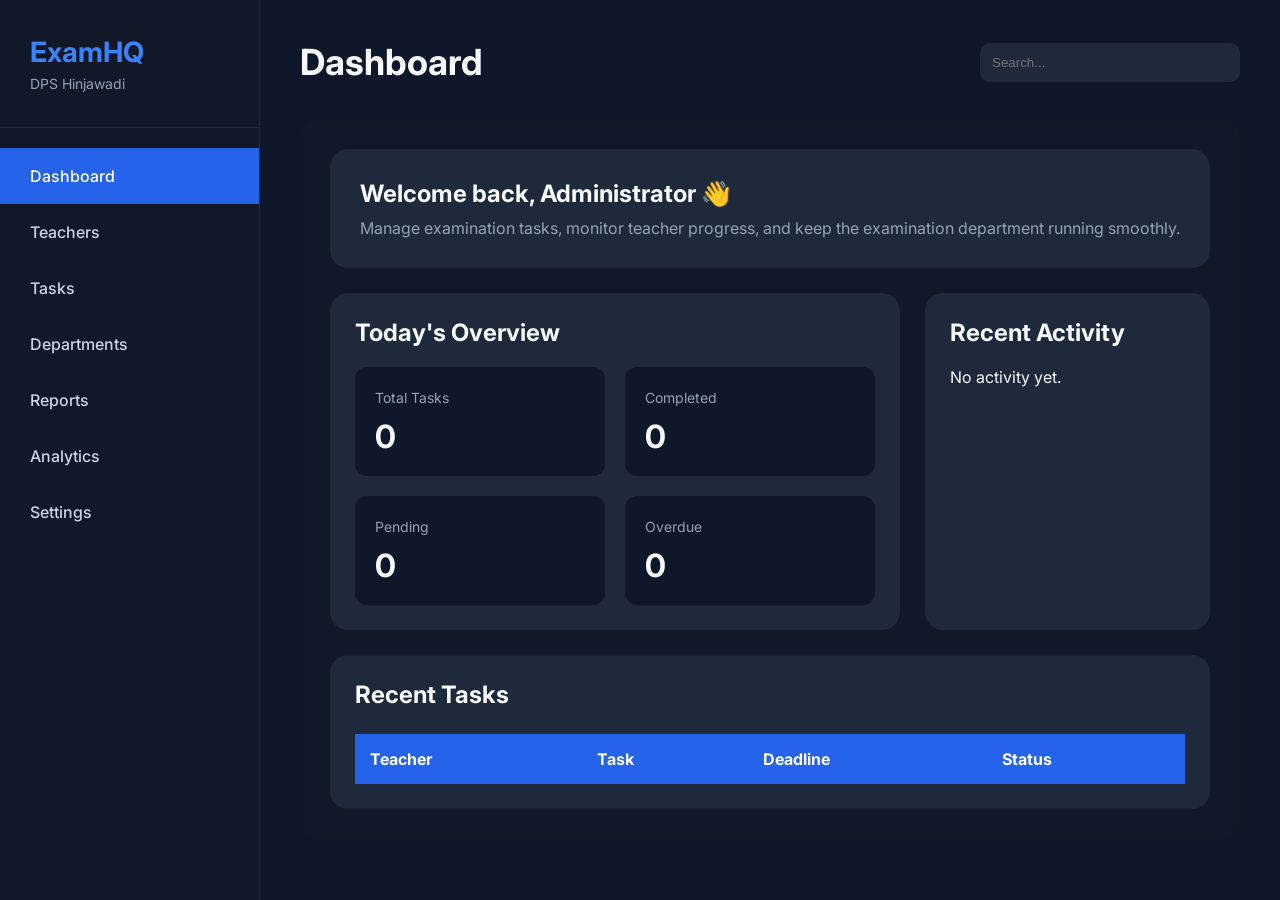
<file: index.html>
<!DOCTYPE html>
<html lang="en">

<head>

    <meta charset="UTF-8">
    <meta name="viewport" content="width=device-width, initial-scale=1.0">

    <title>DPSH ExamHQ</title>

    <link rel="stylesheet" href="style.css">

</head>

<body>

<div class="app">

    <!-- Sidebar -->

    <aside class="sidebar">

        <div class="logo">

            <h2>ExamHQ</h2>

            <p>DPS Hinjawadi</p>

        </div>

        <nav>

            <ul>

                <li class="nav-item active" data-page="dashboard">

                    Dashboard

                </li>

                <li class="nav-item" data-page="teachers">

                    Teachers

                </li>

                <li class="nav-item" data-page="tasks">

                    Tasks

                </li>

                <li class="nav-item" data-page="departments">

                    Departments

                </li>

                <li class="nav-item" data-page="reports">

                    Reports

                </li>

                <li class="nav-item" data-page="analytics">

                    Analytics

                </li>

                <li class="nav-item" data-page="settings">

                    Settings

                </li>

            </ul>

        </nav>

    </aside>

    <!-- Main Content -->

    <main class="content">

        <!-- Top Bar -->

        <header class="topbar">

            <div>

                <h1 id="pageTitle">

                    Dashboard

                </h1>

            </div>

            <div class="topbar-right">

                <input
                    type="text"
                    id="searchBox"
                    placeholder="Search..."
                >

            </div>

        </header>

        <section id="main">

        </section>

    </main>

</div>

<!-- Scripts -->

<script src="JS/data.js"></script>

<script src="JS/utils.js"></script>

<script src="JS/dashboard.js"></script>

<script src="JS/teachers.js"></script>

<script src="JS/tasks.js"></script>

<script src="JS/reports.js"></script>    

<script src="JS/analytics.js"></script> 

<script src="JS/settings.js"></script>

<script src="JS/departments.js"></script>        

<script src="JS/router.js"></script>

<script src="JS/app.js"></script>

</body>

</html>
</file>
<file: style.css>
@import url('https://fonts.googleapis.com/css2?family=Inter:wght@300;400;500;600;700&family=Poppins:wght@400;600;700&display=swap');

*{
    margin:0;
    padding:0;
    box-sizing:border-box;
}

body{

    font-family:'Inter',sans-serif;
    background:#0F172A;
    color:#F8FAFC;

}

.app{

    display:flex;
    min-height:100vh;

}

.sidebar{

    width:260px;
    background:#111827;
    border-right:1px solid rgba(255,255,255,.08);

    display:flex;
    flex-direction:column;

}

.logo{

    padding:35px 30px;
    border-bottom:1px solid rgba(255,255,255,.08);

}

.logo h2{

    color:#3B82F6;
    font-size:28px;

}

.logo p{

    margin-top:6px;
    color:#94A3B8;
    font-size:14px;

}

.sidebar ul{

    list-style:none;
    margin-top:20px;

}

.nav-item{

    padding:18px 30px;

    cursor:pointer;

    transition:.25s;

    color:#CBD5E1;

    font-weight:500;

}

.nav-item:hover{

    background:#1E293B;

    color:white;

}

.active{

    background:#2563EB;

    color:white;

}

.content{

    flex:1;

    padding:40px;

}

/* ===========================
   Topbar
=========================== */

.topbar{

    display:flex;

    justify-content:space-between;

    align-items:center;

    margin-bottom:35px;

}

.topbar h1{

    font-size:36px;

}

.topbar p{

    color:#94A3B8;

    margin-top:5px;

}

.topbar-right{

    display:flex;

    gap:15px;

    align-items:center;

}

.topbar-right input{

    width:260px;

    padding:12px;

    border:none;

    border-radius:10px;

    background:#1E293B;

    color:white;

    outline:none;

}

.stats{

    display:grid;

    grid-template-columns:repeat(4,1fr);

    gap:25px;

    margin-bottom:35px;

}

.card{

    background:#1E293B;

    border-radius:18px;

    padding:30px;

    transition:.25s;

}

.card:hover{

    transform:translateY(-6px);

}

.card h3{

    color:#94A3B8;

    margin-bottom:15px;

    font-weight:500;

}

.card h2{

    font-size:38px;

    color:white;

}

#main{

    background:#111827;

    border-radius:18px;

    min-height:550px;

    padding:30px;

}

table{

    width:100%;

    border-collapse:collapse;

    margin-top:25px;

}

th{

    background:#2563EB;

    color:white;

    text-align:left;

    padding:15px;

}

td{

    padding:15px;

    border-bottom:1px solid rgba(255,255,255,.08);

}

tr:hover{

    background:#1E293B;

}

.teacher-form{

    display:grid;

    grid-template-columns:repeat(5,1fr);

    gap:15px;

    margin-bottom:30px;

}

.teacher-form input{

    padding:12px;

    border:none;

    border-radius:10px;

    background:#1E293B;

    color:white;

    outline:none;

}

.teacher-form button{

    border:none;

    background:#2563EB;

    color:white;

    border-radius:10px;

    cursor:pointer;

    transition:.25s;

}

.teacher-form button:hover{

    background:#3B82F6;

}

.teacher-card{

    background:#1E293B;

    padding:20px;

    border-radius:15px;

    margin-bottom:15px;

    transition:.25s;

}

.teacher-card:hover{

    transform:translateY(-4px);

}

.teacher-card h3{

    margin-bottom:8px;

}

.teacher-card p{

    color:#94A3B8;

}

@media(max-width:1000px){

    .stats{

        grid-template-columns:repeat(2,1fr);

    }

    .teacher-form{

        grid-template-columns:1fr;

    }

}

@media(max-width:700px){

    .sidebar{

        display:none;

    }

    .content{

        padding:20px;

    }

    .stats{

        grid-template-columns:1fr;

    }

    .topbar{

        flex-direction:column;
        align-items:flex-start;
        gap:20px;

    }

    .topbar-right{

        width:100%;

    }

    .topbar-right input{

        width:100%;

    }

}
.dashboard{

    display:flex;
    flex-direction:column;
    gap:25px;

}

.welcome-card{

    background:#1E293B;
    padding:30px;
    border-radius:18px;

}

.welcome-card h2{

    margin-bottom:10px;

}

.welcome-card p{

    color:#94A3B8;

}

.dashboard-grid{

    display:grid;
    grid-template-columns:2fr 1fr;
    gap:25px;

}

.panel{

    background:#1E293B;
    padding:25px;
    border-radius:18px;

}

.panel h2{

    margin-bottom:20px;

}

.overview{

    display:grid;
    grid-template-columns:repeat(2,1fr);
    gap:20px;

}

.overview-item{

    background:#0F172A;
    border-radius:12px;
    padding:20px;

}

.overview-item span{

    color:#94A3B8;
    font-size:14px;

}

.overview-item h3{

    font-size:32px;
    margin-top:10px;

}

.task-form{

    display:grid;

    grid-template-columns:2fr 2fr 1.5fr 1.5fr auto;

    gap:15px;

    margin-bottom:30px;

}

.task-form input,
.task-form select{

    padding:12px;

    border:none;

    border-radius:10px;

    background:#1E293B;

    color:white;

    outline:none;

}

.task-form button{

    background:#2563EB;

    color:white;

    border:none;

    border-radius:10px;

    cursor:pointer;

    transition:.2s;

}

.task-form button:hover{

    background:#3B82F6;

}

.submit-btn {

    margin-top: 15px;

    width: 100%;

    padding: 12px 20px;

    font-size: 16px;

    font-weight: bold;

    border: none;

    border-radius: 8px;

    cursor: pointer;

    background: #2e8b57;

    color: white;

    transition: 0.2s;

}

.submit-btn:hover {

    transform: translateY(-2px);

    opacity: 0.9;

    background: #33b864;
}
</file>
